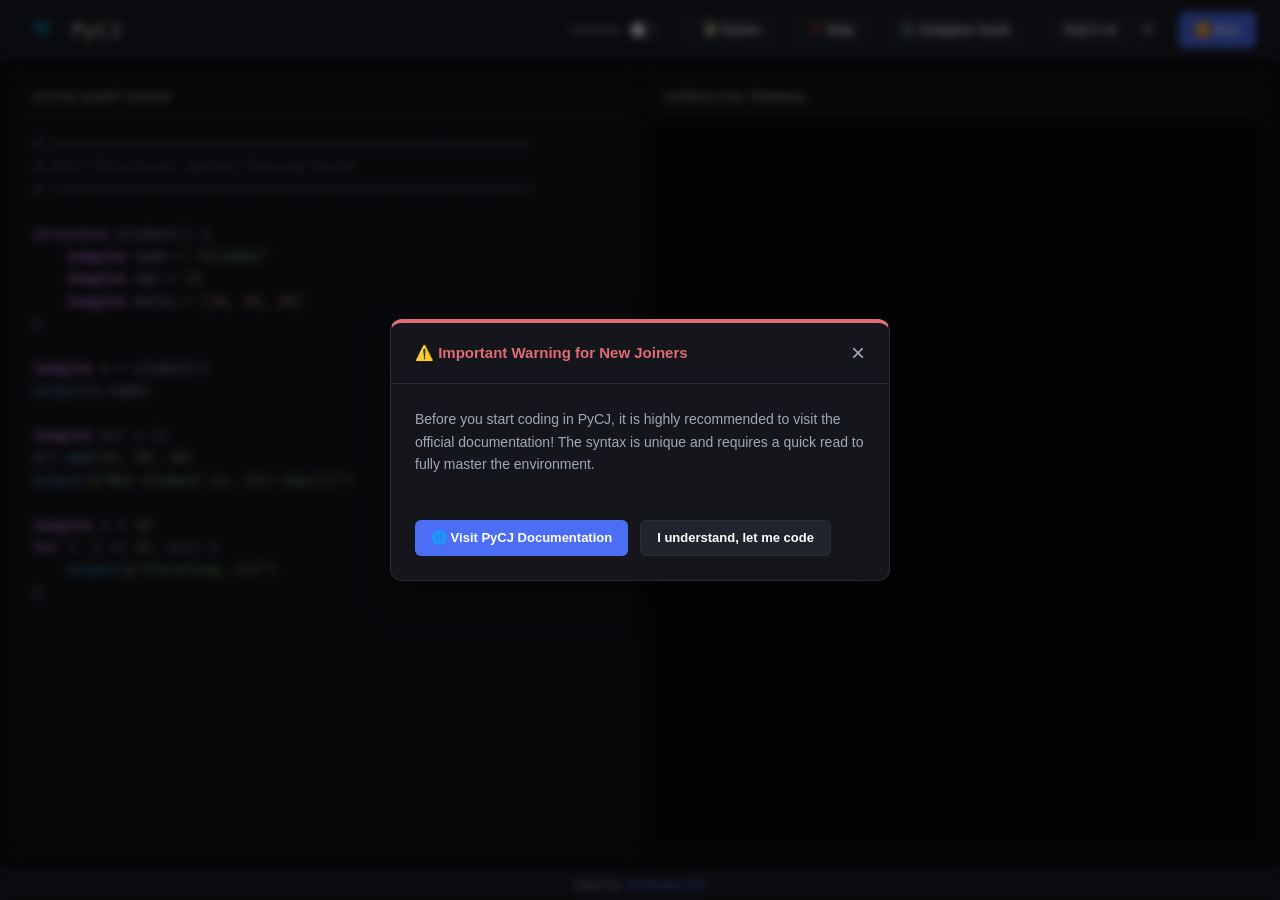
<file: index.html>
<!DOCTYPE html>
<html lang="en">
<head>
    <meta charset="UTF-8">
    <meta name="viewport" content="width=device-width, initial-scale=1.0">
    <meta name="author" content="Arshman Anil">
    <title>PyCJ - Professional IDE</title>
    <link rel="icon" type="image/png" href="logo.png">
    <link rel="stylesheet" href="style.css">
</head>
<body class="dark-theme">
    <div class="app-container">
        <header class="top-navbar">
            <div class="header-left">
                <div class="branding">
                    <img src="logo.png" alt="PyCJ Logo" class="brand-icon">
                    <h1>PyCJ</h1>
                </div>
            </div>
            
            <div class="header-center">
                <div class="responsive-tabs">
                    <button id="tab-code" class="tab-link active">
                        <span class="tab-icon">📝</span> Editor
                    </button>
                    <button id="tab-console" class="tab-link">
                        <span class="tab-icon">💻</span> Terminal
                    </button>
                </div>
            </div>
            
            <div class="header-right">
                <div class="control-cluster" id="control-cluster">
                    <div class="persistence-setting-group">
                        <span class="toggle-caption">Autosave</span>
                        <label class="switch-ui">
                            <input type="checkbox" id="persistence-toggle">
                            <span class="switch-slider"></span>
                        </label>
                    </div>
                    <button id="theme-toggle" class="btn btn-secondary">🌓 Theme</button>
                    <button id="help-btn" class="btn btn-secondary">❓ Help</button>
                    <button id="open-vault-btn" class="btn btn-secondary">🗄️ Snippets Vault</button>
                </div>
                
                <button id="run-btn" class="btn btn-primary">▶️ Run</button>
                
                <button id="menu-toggle" class="menu-hamburger">
                    <span></span>
                    <span></span>
                    <span></span>
                </button>
            </div>
        </header>

        <main class="workspace-viewport show-editor" id="workspace">
            <section class="panel editor-panel">
                <div class="panel-header">
                    <span class="panel-title">Active Script Editor</span>
                </div>
                <div class="editor-scroll-container">
                    <div class="editor-workarea">
                        <div id="highlight-layer" class="highlight-container">
                            <pre id="highlight-content"></pre>
                        </div>
                        <textarea id="editor" spellcheck="false" autocomplete="off"></textarea>
                    </div>
                </div>
            </section>

            <section class="panel console-panel">
                <div class="panel-header">
                    <span class="panel-title">Interactive Terminal</span>
                </div>
                <div id="console" class="console-body"></div>
            </section>
        </main>

        <footer class="app-footer">
            <p>Made By <a href="https://devbyarshman.netlify.app/" target="_blank" rel="noopener noreferrer">Arshman Anil</a></p>
        </footer>
    </div>

    <div id="upgrade-modal" class="vault-overlay">
        <div class="vault-window welcome-window">
            <div class="vault-header">
                <h3>⚠️ Upgrade Required</h3>
                <button id="close-upgrade-btn" class="vault-close">&times;</button>
            </div>
            <div class="vault-body">
                <p id="upgrade-message" style="font-size: 14px; line-height: 1.6; color: var(--text-color);">
                    Advanced features detected. Do you want to upgrade your workspace?
                </p>
                <div style="margin-top: 20px; display: flex; gap: 12px; flex-wrap: wrap;">
                    <button id="upgrade-confirm-btn" class="btn btn-primary">🚀 Upgrade to v1.1</button>
                    <button id="upgrade-cancel-btn" class="btn btn-secondary">Cancel</button>
                </div>
            </div>
        </div>
    </div>

    <div id="welcome-modal" class="vault-overlay">
        <div class="vault-window welcome-window" style="border-top: 4px solid var(--error-color);">
            <div class="vault-header">
                <h3 style="color: var(--error-color);">⚠️ Important Warning for New Joiners</h3>
                <button id="close-welcome-btn" class="vault-close">&times;</button>
            </div>
            <div class="vault-body">
                <p style="font-size: 14px; line-height: 1.6; color: var(--text-color);">
                    Before you start coding in PyCJ, it is highly recommended to visit the official documentation! The syntax is unique and requires a quick read to fully master the environment.
                </p>
                <div style="margin-top: 20px; display: flex; gap: 12px; flex-wrap: wrap;">
                    <button id="welcome-docs-btn" class="btn btn-primary">🌐 Visit PyCJ Documentation</button>
                    <button id="welcome-dismiss-btn" class="btn btn-secondary">I understand, let me code</button>
                </div>
            </div>
        </div>
    </div>

    <div id="vault-modal" class="vault-overlay">
        <div class="vault-window">
            <div class="vault-header">
                <h3>🗄️ Ultimate Code Snippets Vault</h3>
                <button id="close-vault-btn" class="vault-close">&times;</button>
            </div>
            <div class="vault-body">
                
                <div class="vault-category">
                    <h4>📦 Data Declarations & Variables</h4>
                    <div class="vault-card" data-snippet="imagine score = 100">
                        <code>imagine identifier = value</code>
                        <span class="vault-desc">Basic number assignment context.</span>
                    </div>
                    <div class="vault-card" data-snippet="imagine status = true">
                        <code>imagine status = true</code>
                        <span class="vault-desc">Boolean conditional state flag.</span>
                    </div>
                    <div class="vault-card" data-snippet="imagine prices = [10.5, 20.3, 99.9]">
                        <code>imagine list = [...]</code>
                        <span class="vault-desc">Array/List collection structure.</span>
                    </div>
                </div>

                <div class="vault-category">
                    <h4>📥 Stream Pipelines (I/O)</h4>
                    <div class="vault-card" data-snippet="output(&quot;System check complete.&quot;)">
                        <code>output(expression)</code>
                        <span class="vault-desc">Standard text stream print matrix.</span>
                    </div>
                    <div class="vault-card" data-snippet="output(p&quot;Live Evaluation Result: {score}&quot;)">
                        <code>output(p&quot;... {var}&quot;)</code>
                        <span class="vault-desc">String interpolation with dynamic template frames.</span>
                    </div>
                    <div class="vault-card" data-snippet="ask int userAge = &quot;Provide Current Age: &quot;">
                        <code>ask int identifier = &quot;Prompt&quot;</code>
                        <span class="vault-desc">Strict type reading context for integers.</span>
                    </div>
                    <div class="vault-card" data-snippet="ask str nickname = &quot;Choose Character Alias: &quot;">
                        <code>ask str identifier = &quot;Prompt&quot;</code>
                        <span class="vault-desc">Strict type reading context for strings.</span>
                    </div>
                    <div class="vault-card" data-snippet="ask bool confirm = &quot;Accept Terms (true/false)? &quot;">
                        <code>ask bool identifier = &quot;Prompt&quot;</code>
                        <span class="vault-desc">Strict type reading context for Booleans.</span>
                    </div>
                </div>

                <div class="vault-category">
                    <h4>🚦 Logic & Flow Controls</h4>
                    <div class="vault-card" data-snippet="if score &gt;= 90 {&#10;    output(&quot;Rank Achieved: Absolute S-Tier&quot;)&#10;} elif score &gt;= 50 {&#10;    output(&quot;Rank Achieved: Standard Pass&quot;)&#10;} else {&#10;    output(&quot;Rank Achieved: Trial Pending&quot;)&#10;}">
                        <code>if / elif / else Matrix</code>
                        <span class="vault-desc">Complete logical structure branching architecture.</span>
                    </div>
                    <div class="vault-card" data-snippet="if userAge &gt;= 18 and confirm == true {&#10;    output(&quot;Access granted.&quot;)&#10;}">
                        <code>Logical AND Operations</code>
                        <span class="vault-desc">Evaluates multiple target expressions simultaneously.</span>
                    </div>
                    <div class="vault-card" data-snippet="for (imagine i = 1 , i &lt;= 5 , i ++) {&#10;    output(p&quot;Current loop tracker index: {i}&quot;)&#10;}">
                        <code>for (initialization , condition , step)</code>
                        <span class="vault-desc">Bracket-safe loop splitting with iterative variables.</span>
                    </div>
                    <div class="vault-card" data-snippet="imagine counter = 10&#10;repeat counter &gt; 0 {&#10;    output(p&quot;Countdown active: {counter}&quot;)&#10;    counter = counter - 1&#10;}">
                        <code>repeat conditional { }</code>
                        <span class="vault-desc">Standard continuous loop sequence blocks.</span>
                    </div>
                </div>

                <div class="vault-category">
                    <h4>🧮 Math Calculations & Array Tracking</h4>
                    <div class="vault-card" data-snippet="imagine checkRemainder = 15 % 4">
                        <code>% Modulo Evaluation</code>
                        <span class="vault-desc">Determines division remainder configurations.</span>
                    </div>
                    <div class="vault-card" data-snippet="imagine collection = [10, 20, 30]&#10;imagine trackingLength = collection.length&#10;output(p&quot;Array sizing state: {trackingLength}&quot;)">
                        <code>.length Mapping</code>
                        <span class="vault-desc">Inquire size metadata fields of active list vectors.</span>
                    </div>
                </div>

            </div>
        </div>
    </div>

    <div id="toast-notification" class="toast-alert">Copied to Clipboard! 🚀</div>

    <script src="compiler.js"></script>
</body>
</html>
</file>
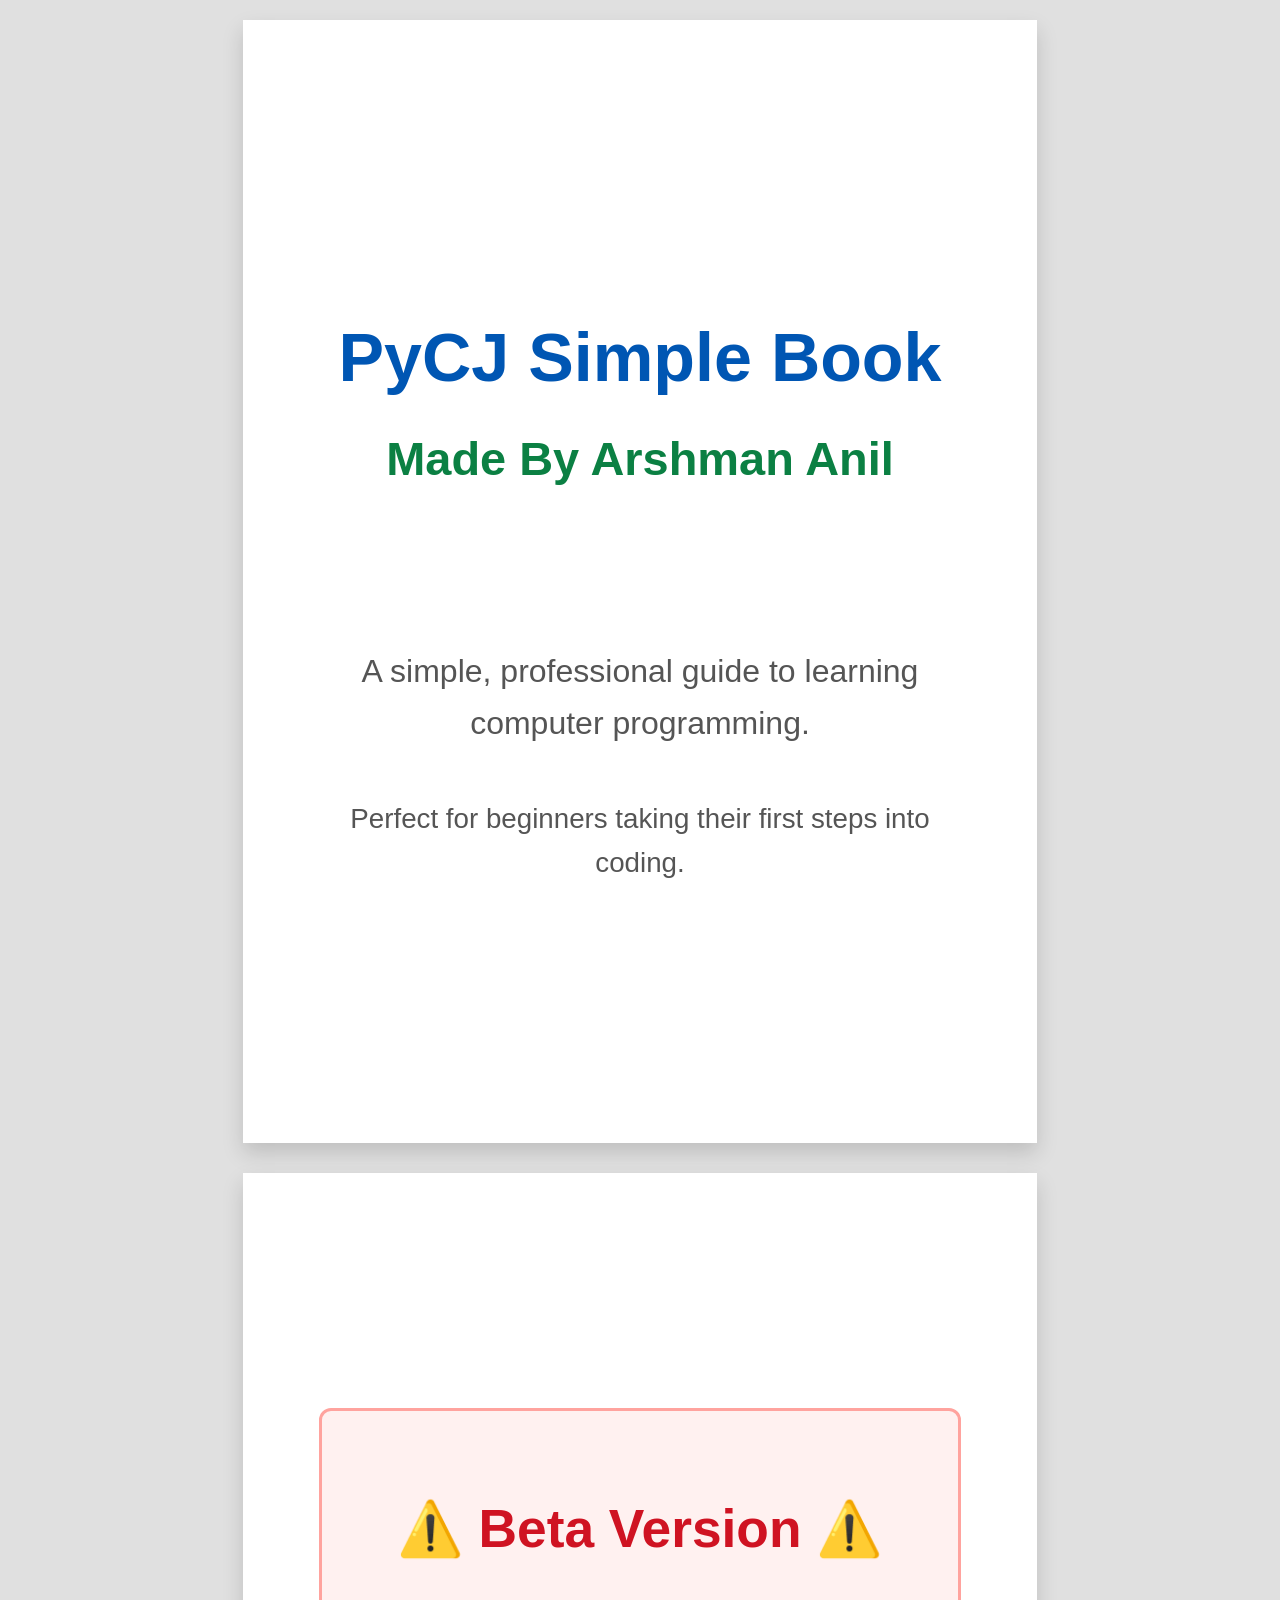
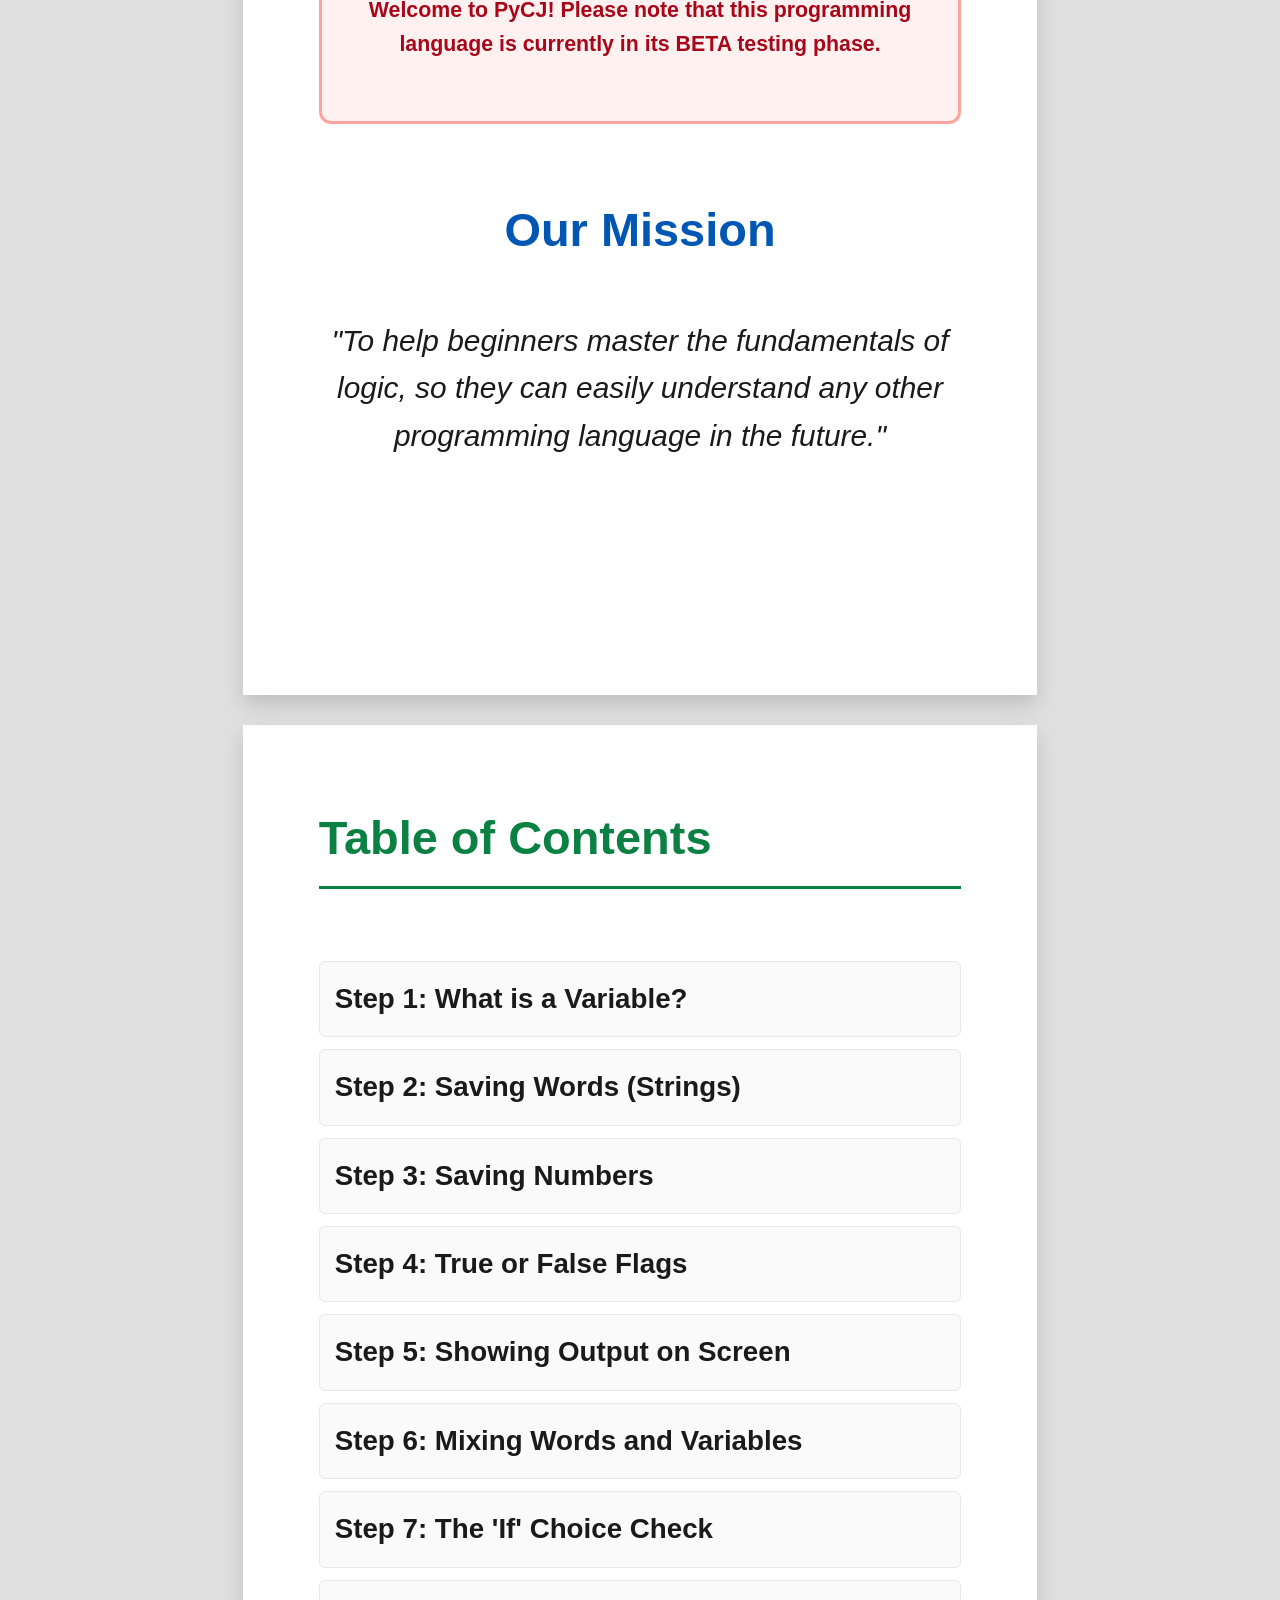
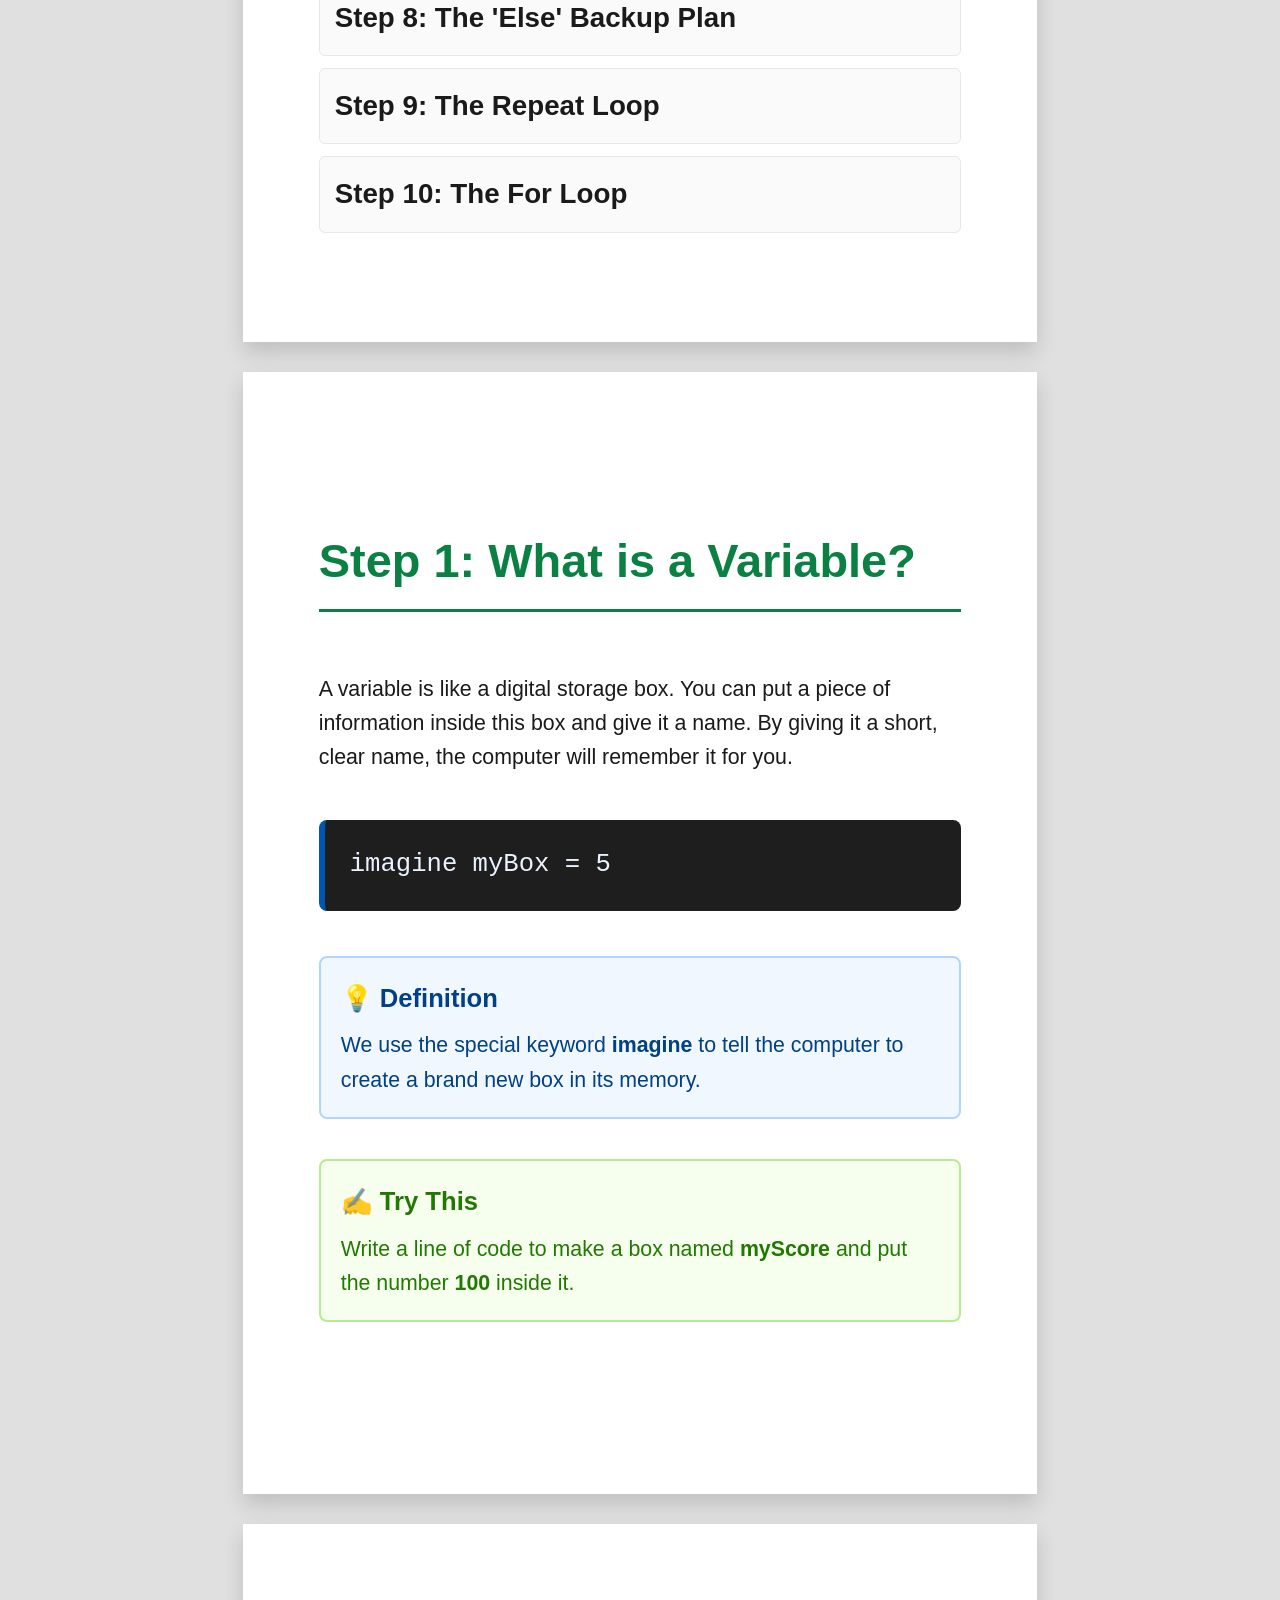
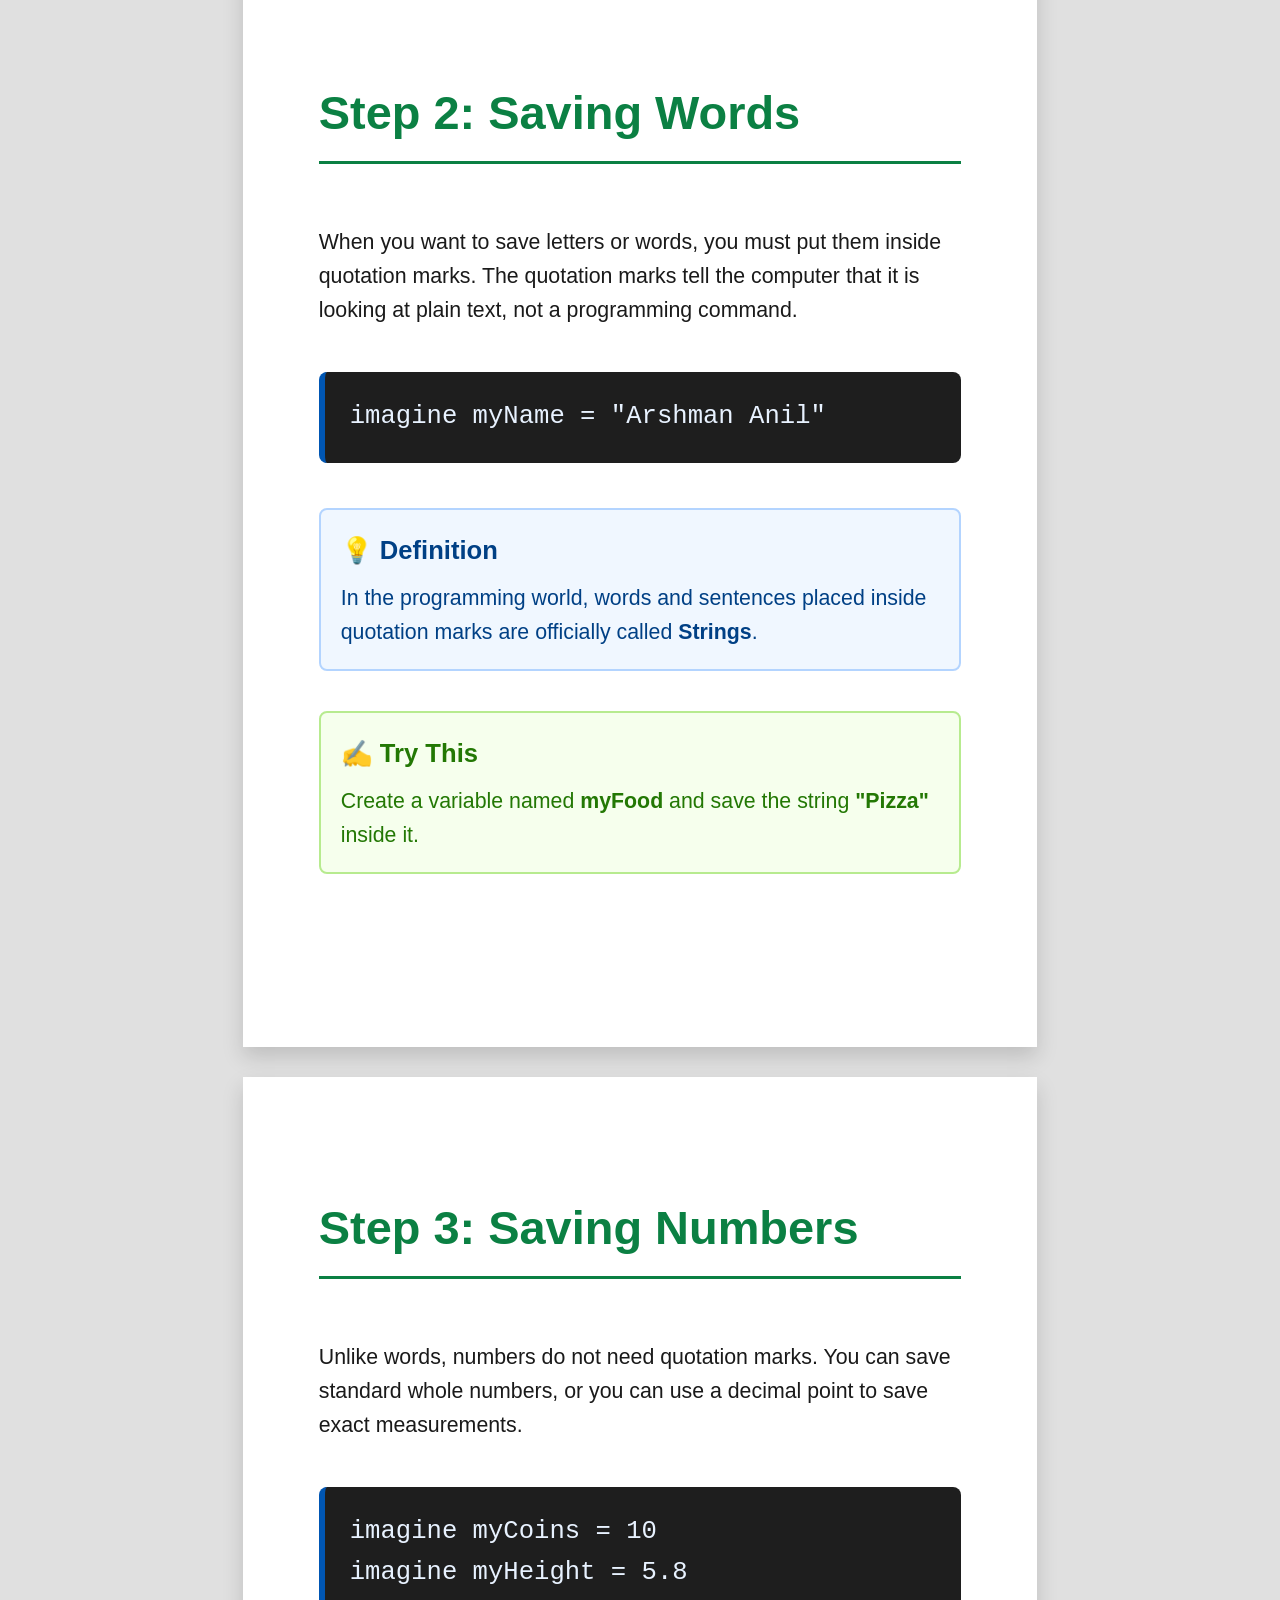
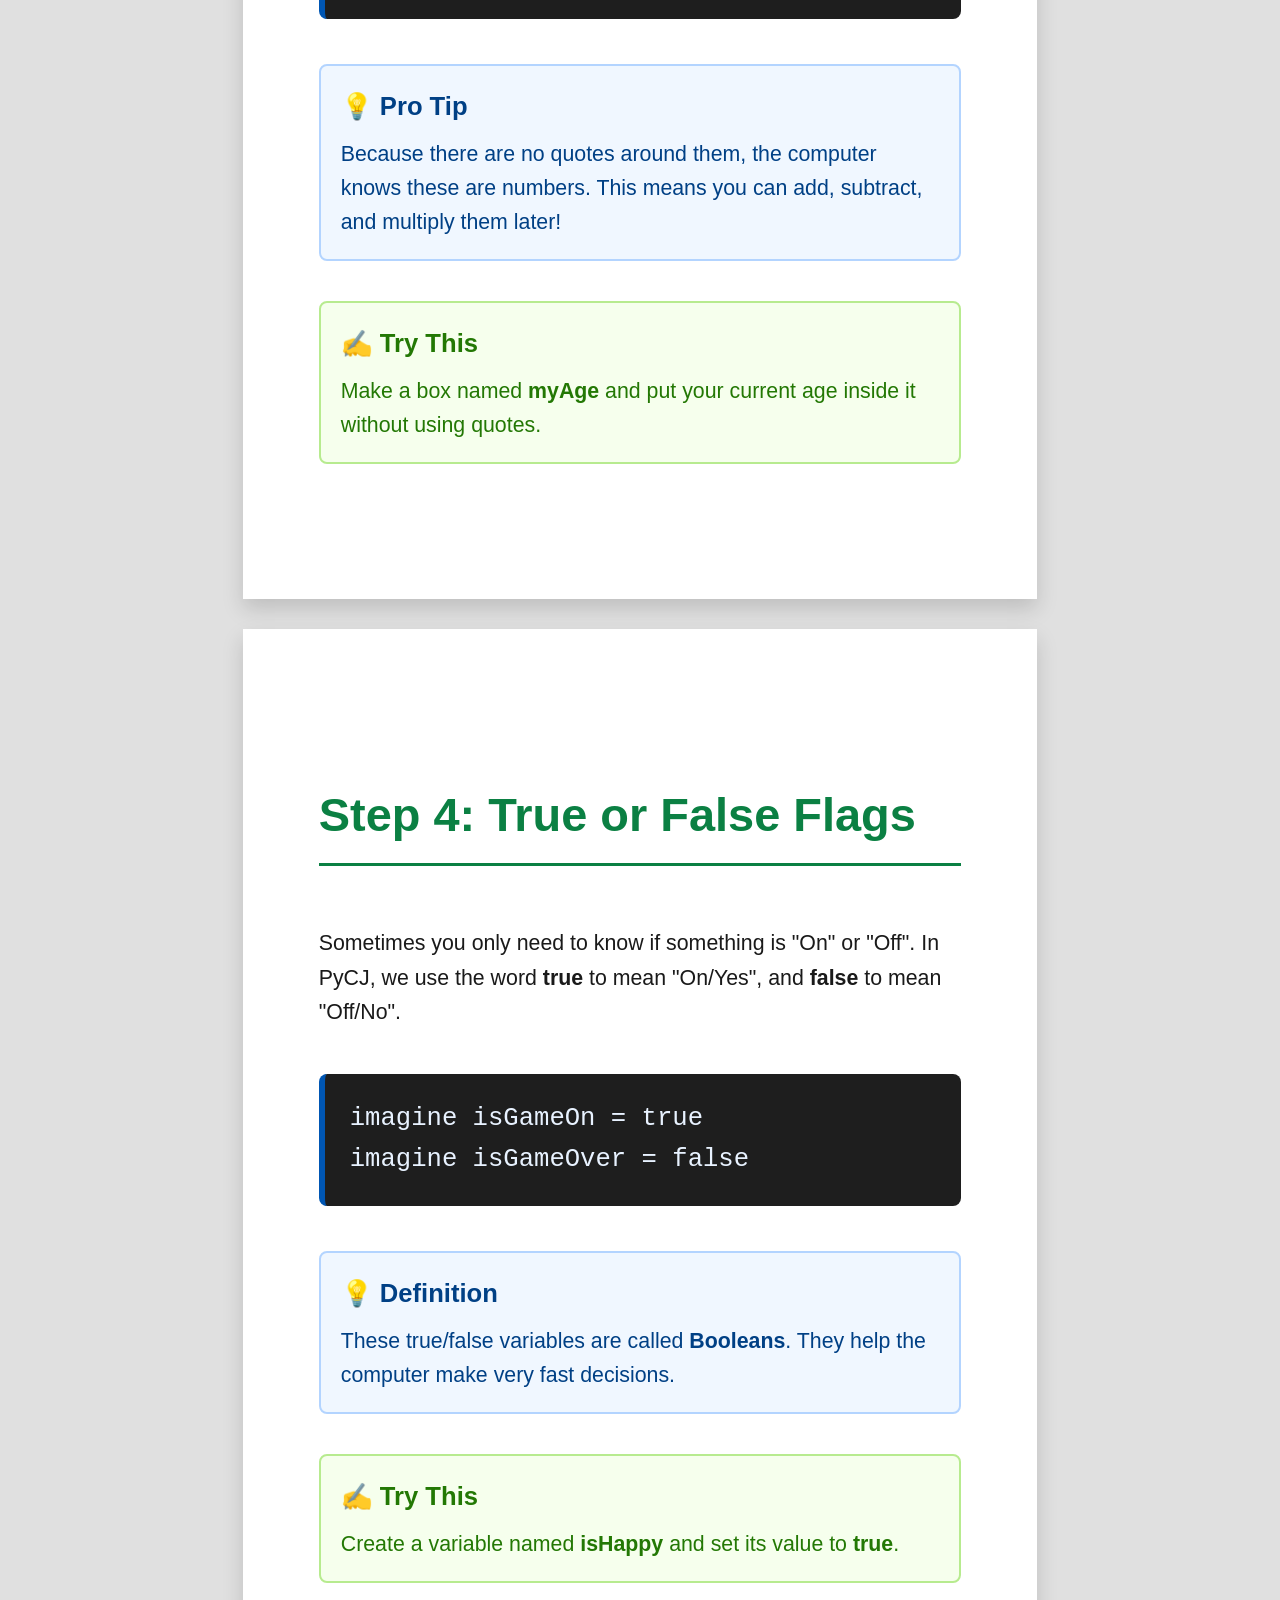
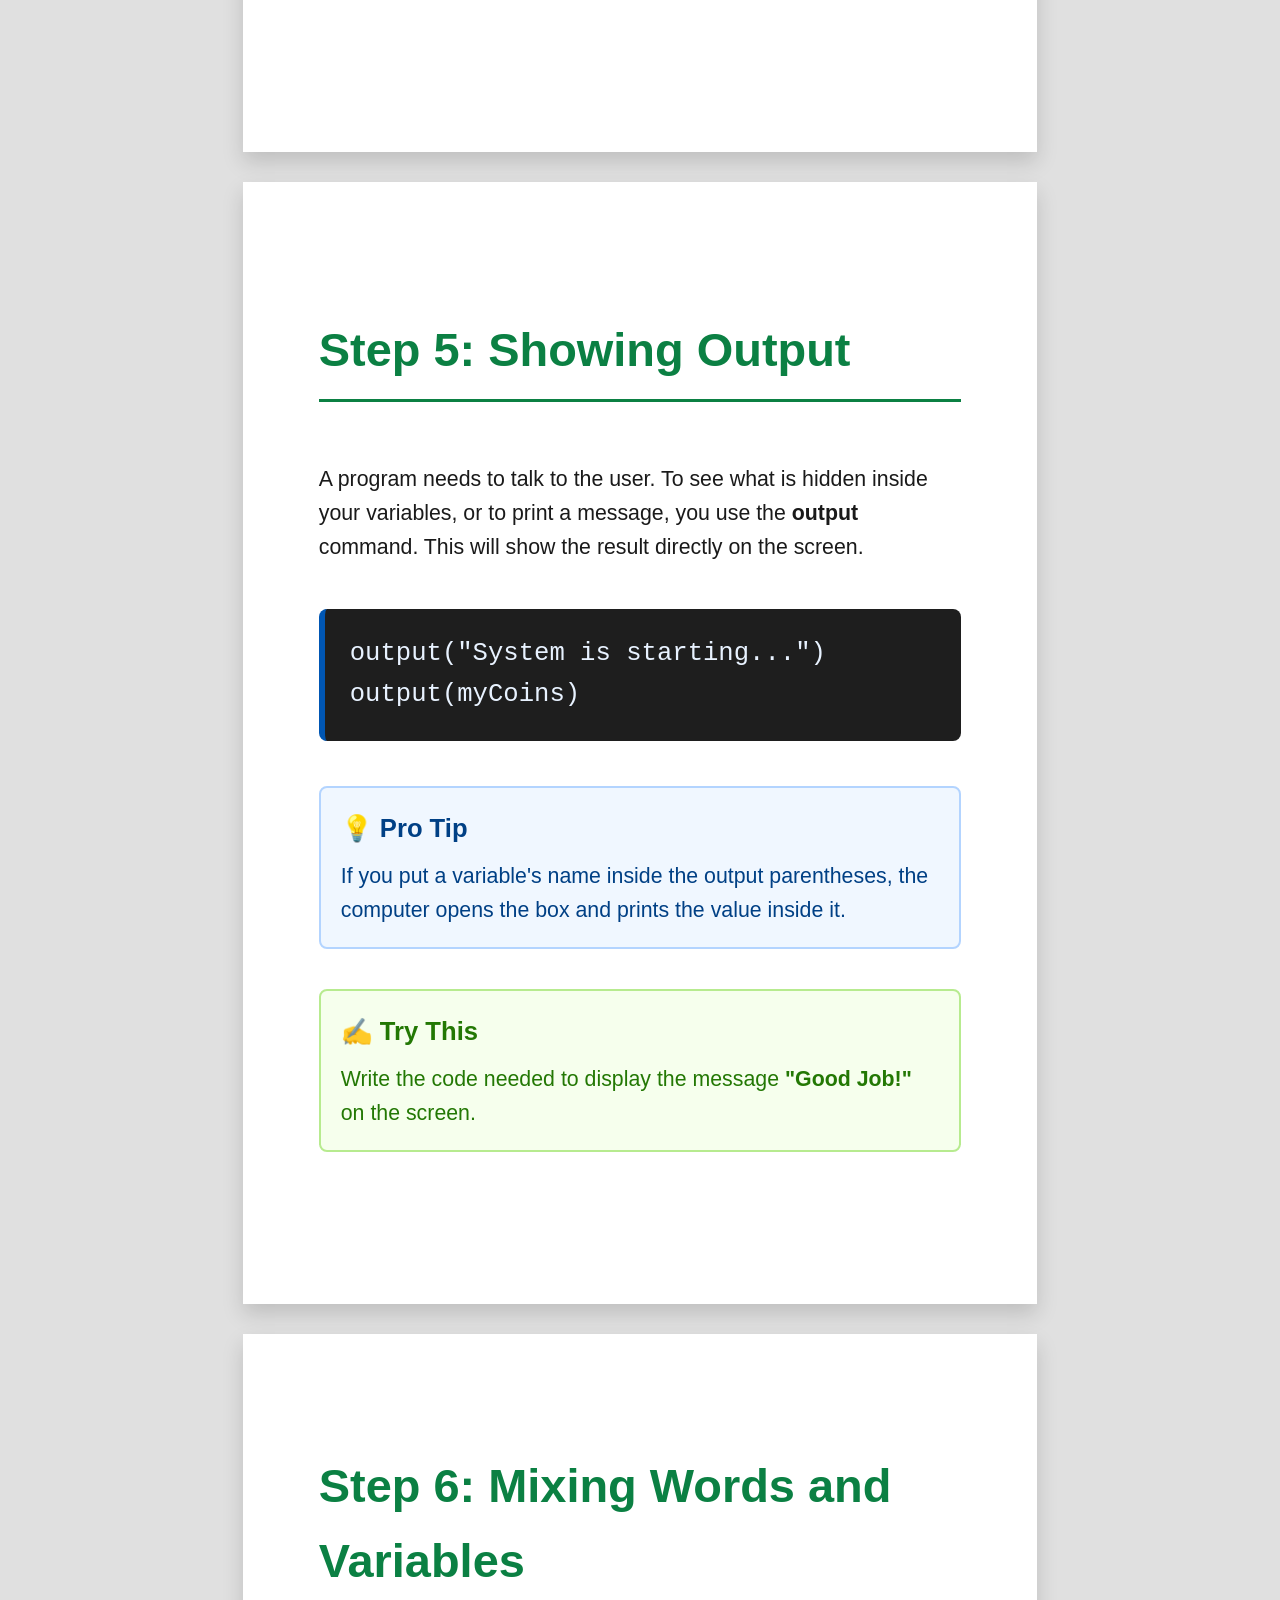
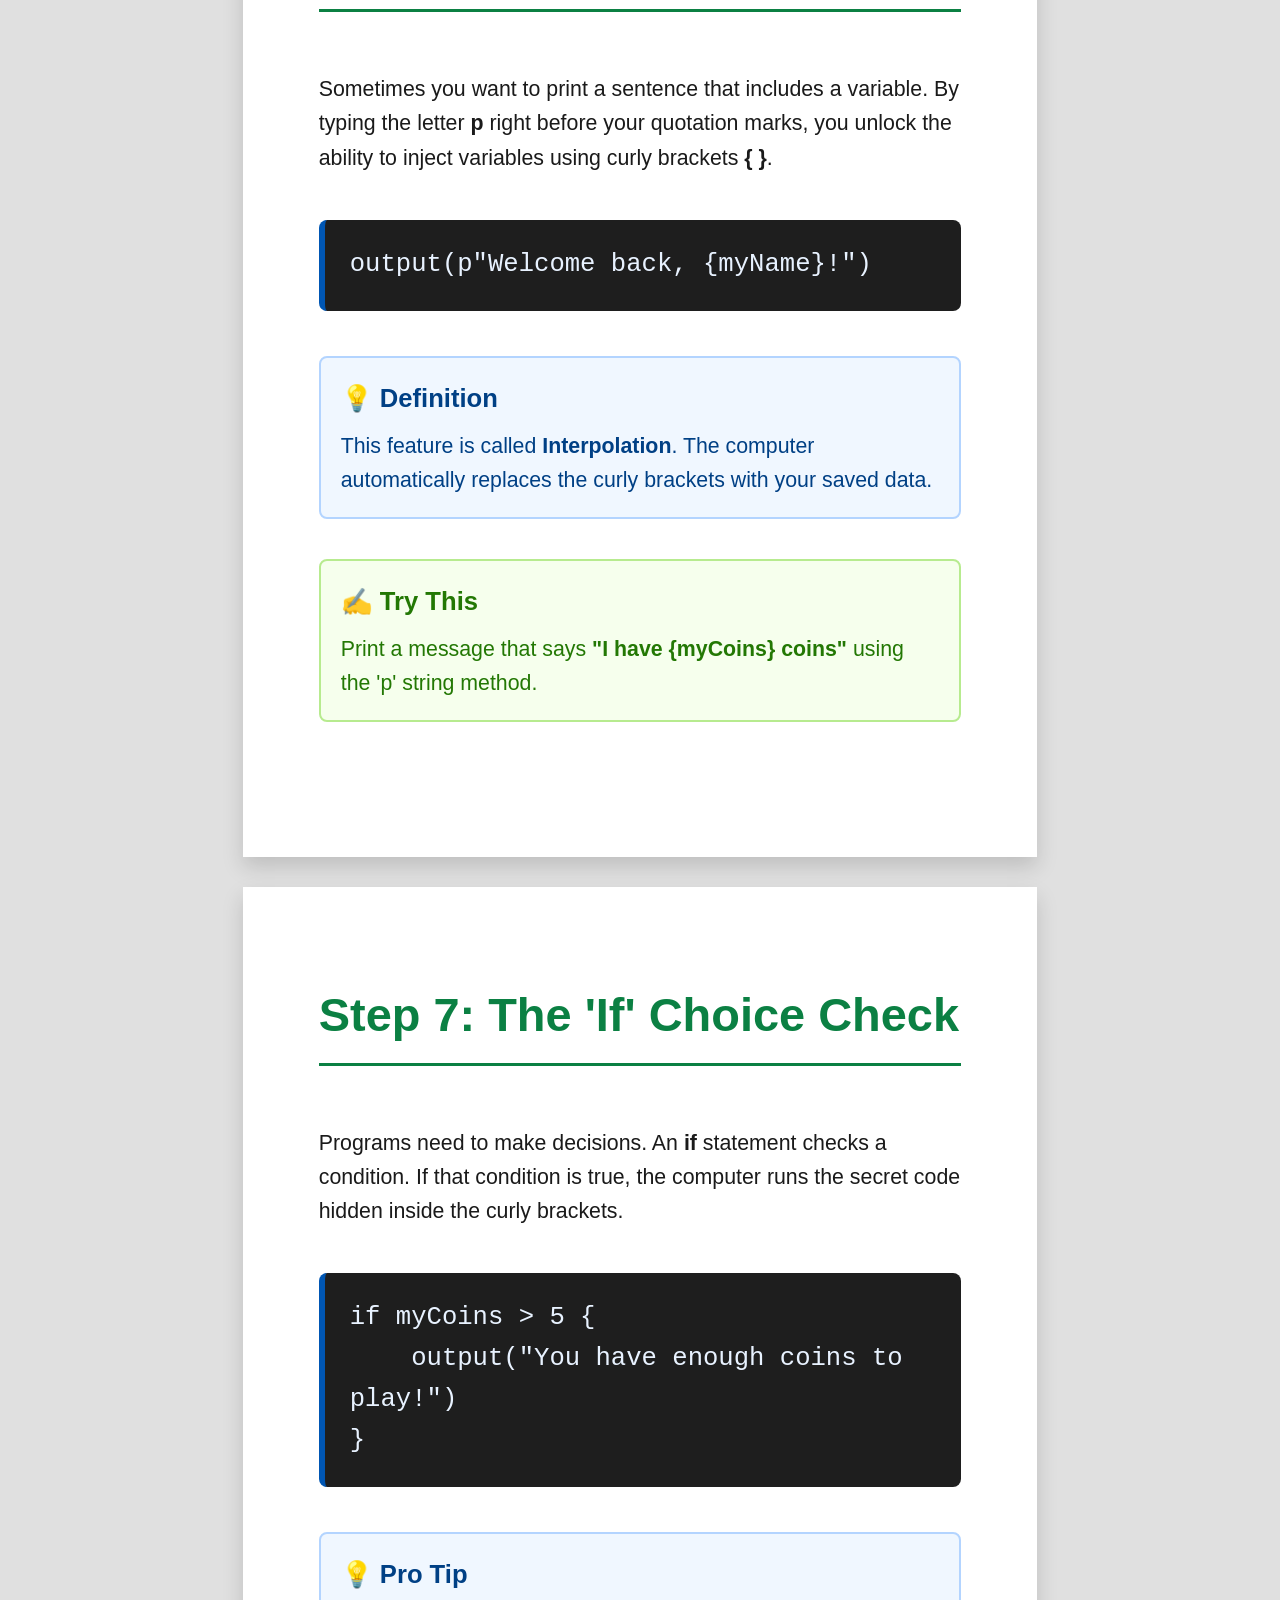
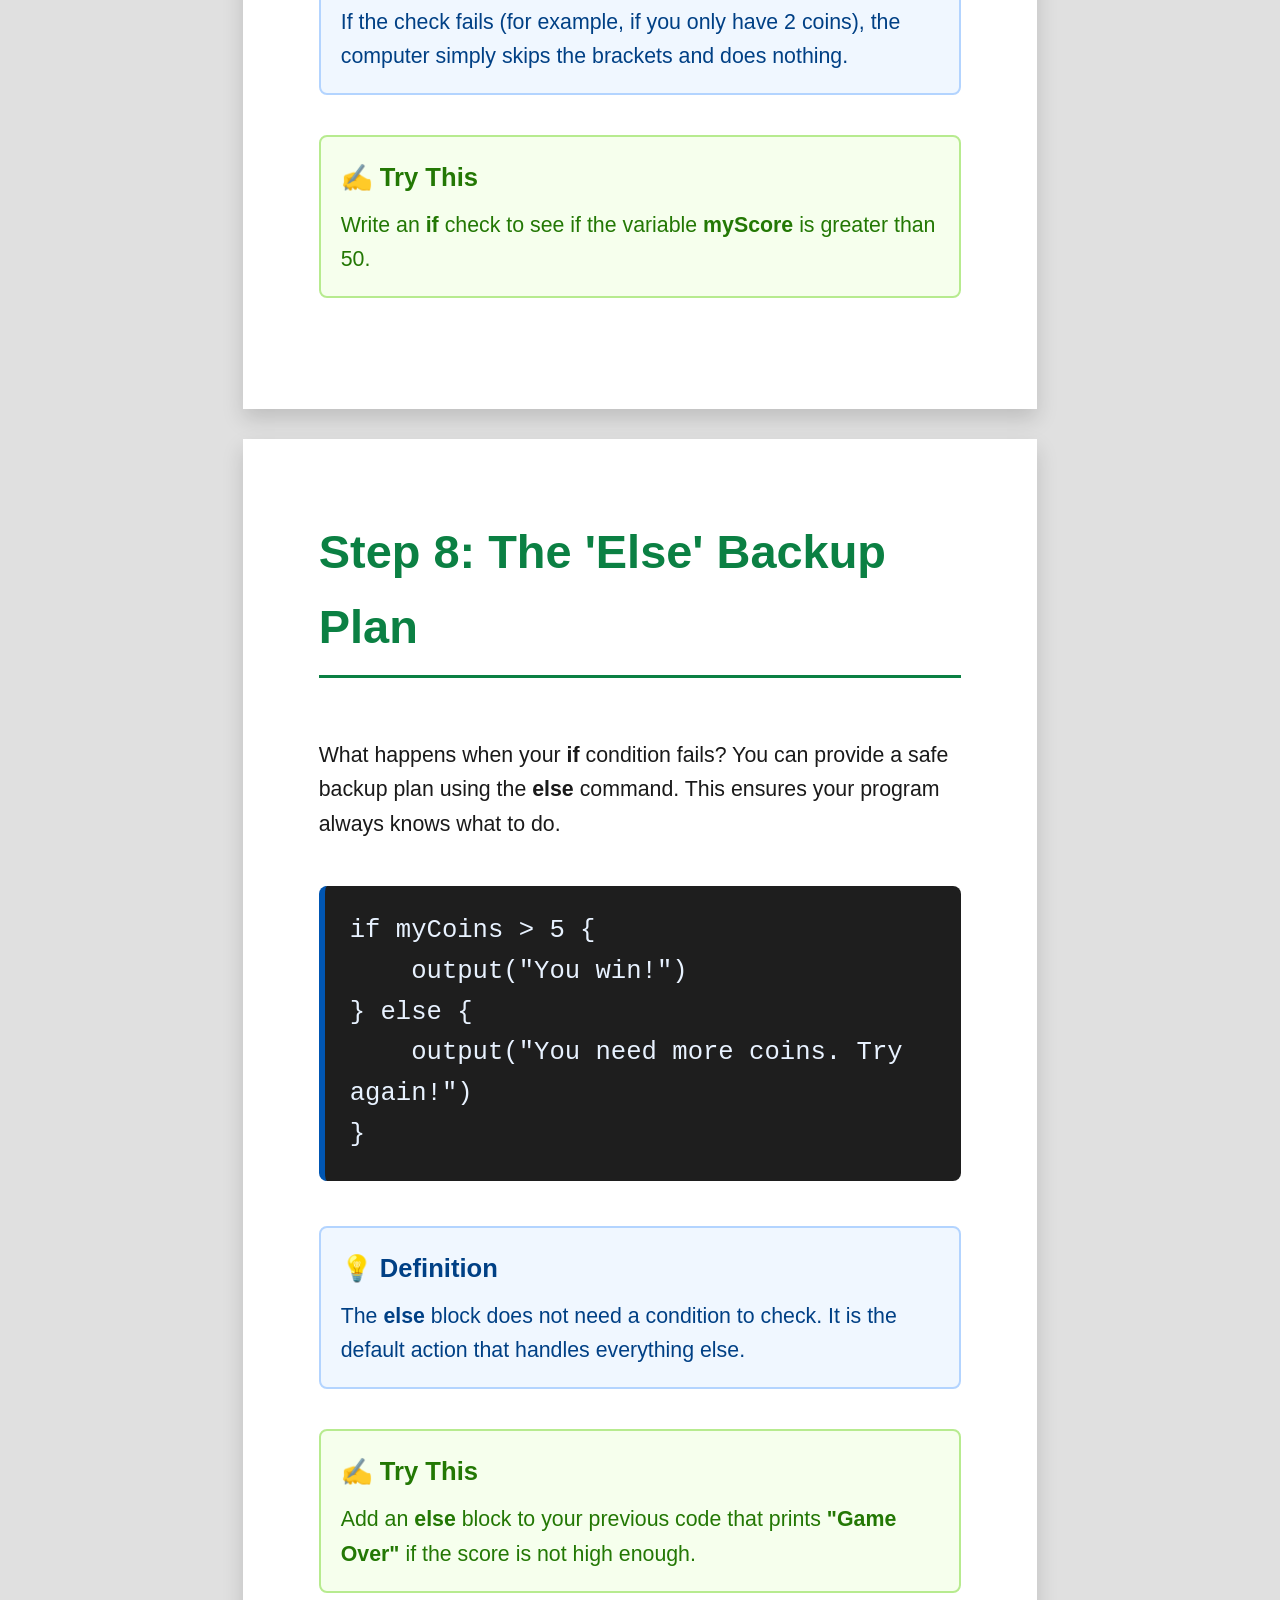
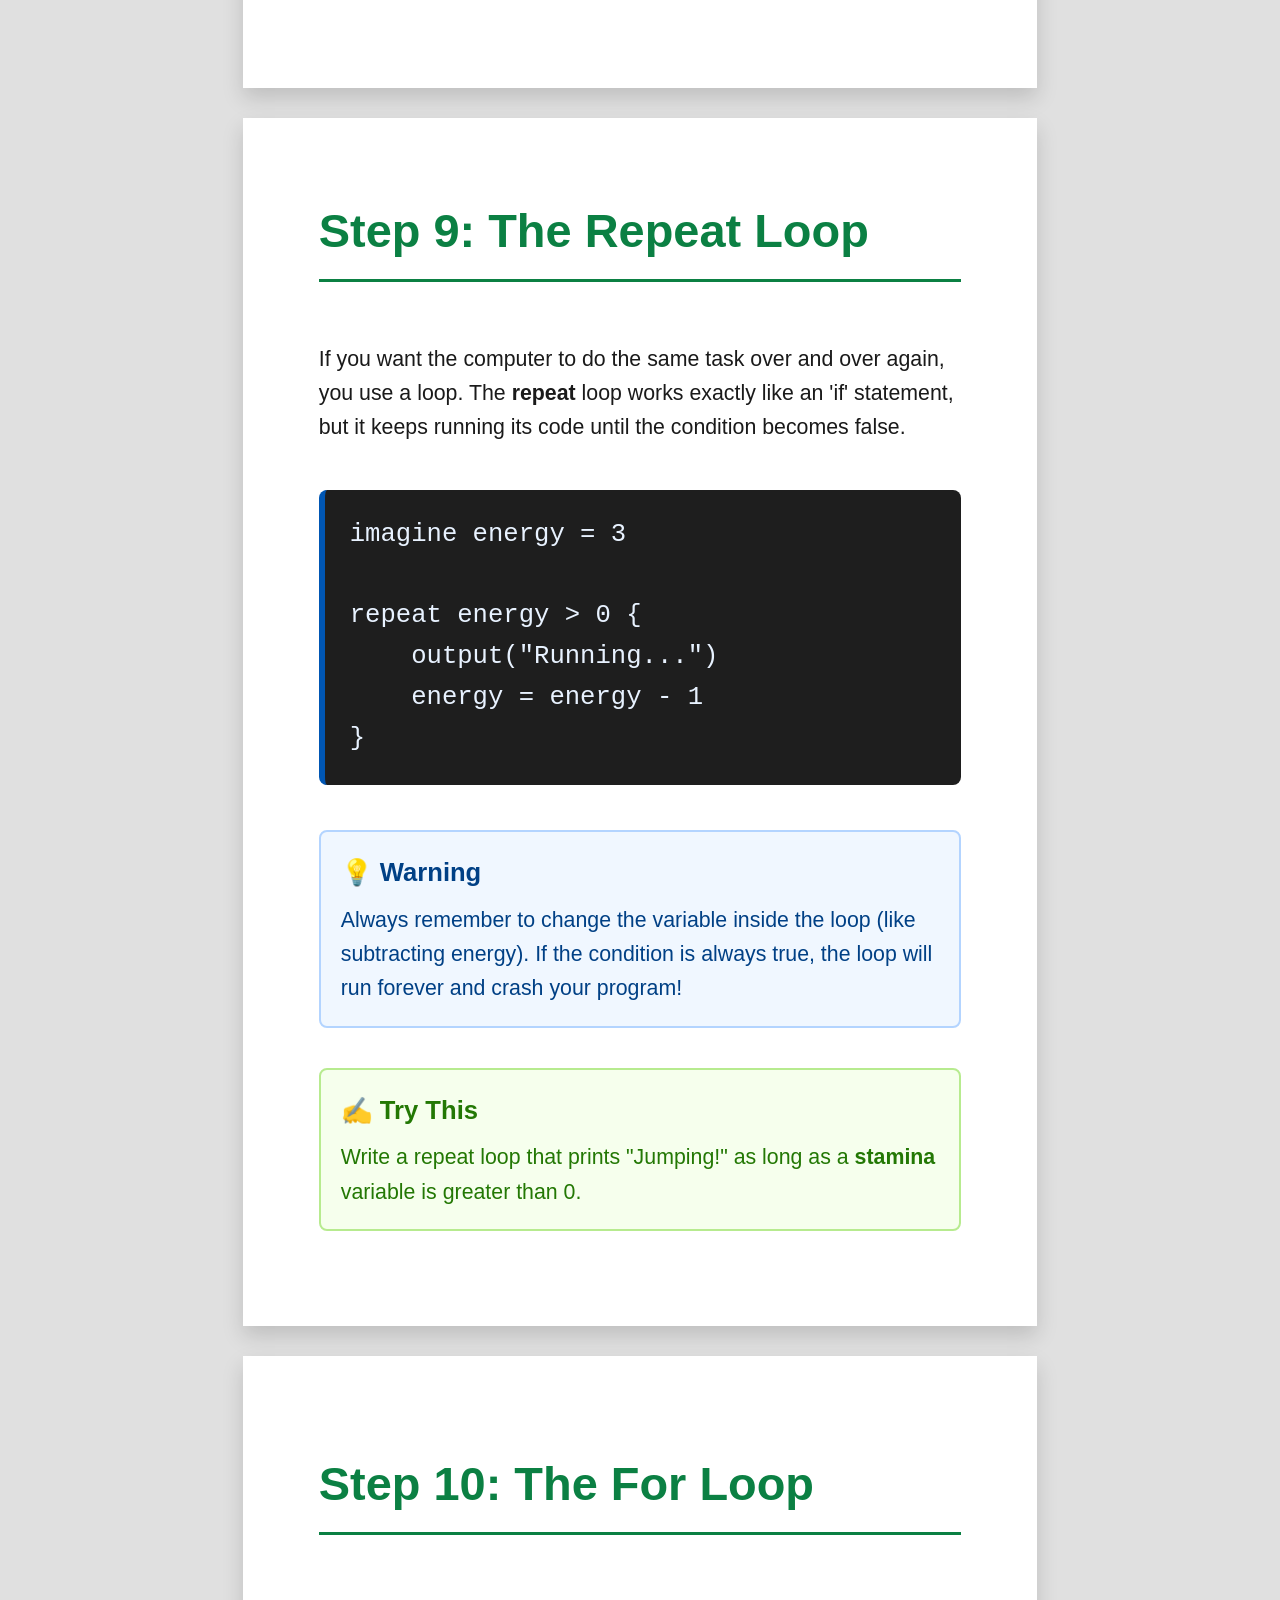
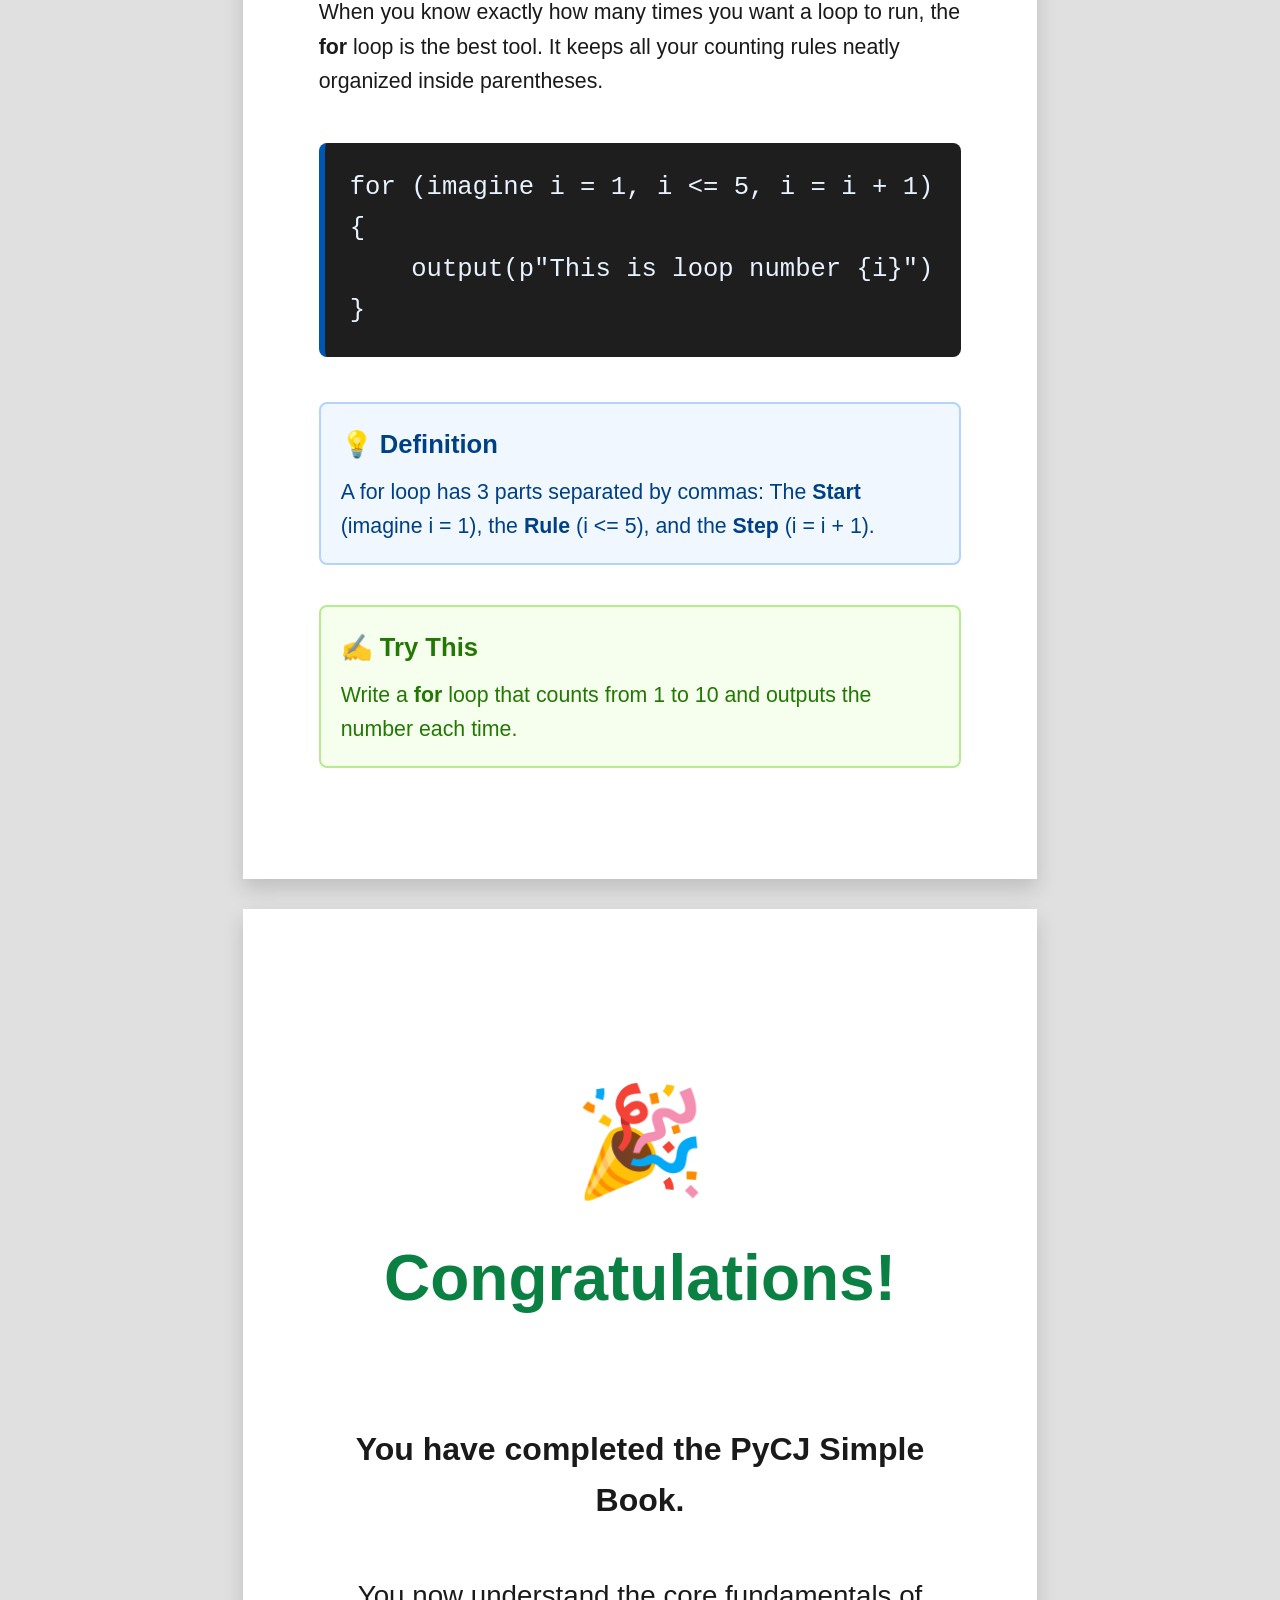
<file: tutorial.html>
<!DOCTYPE html>
<html lang="en">
<head>
    <meta charset="UTF-8">
    <meta name="viewport" content="width=device-width, initial-scale=1.0">
    <title>PyCJ Simple Book</title>
    <style>
        /* High Contrast & Professional Fonts */
        :root {
            --primary-blue: #0056b3;
            --accent-green: #0b8043;
            --text-dark: #1a1a1a;
            --page-bg: #ffffff;
            --screen-bg: #e0e0e0;
            --code-bg: #1e1e1e;
            --code-text: #e8f2ff;
        }

        body {
            font-family: 'Segoe UI', Tahoma, Geneva, Verdana, sans-serif;
            color: var(--text-dark);
            background-color: var(--screen-bg);
            margin: 0;
            padding: 20px;
            font-size: 16pt;
            line-height: 1.6;
            display: flex;
            flex-direction: column;
            align-items: center;
        }

        /* A4 Page Styling for Screen */
        .page {
            background-color: var(--page-bg);
            width: 210mm;
            min-height: 297mm;
            padding: 20mm;
            margin-bottom: 30px;
            box-shadow: 0 10px 20px rgba(0,0,0,0.15);
            box-sizing: border-box;
            display: flex;
            flex-direction: column;
            justify-content: center;
            position: relative;
        }

        h1 { font-size: 3.2em; color: var(--primary-blue); text-align: center; margin-bottom: 10px; }
        h2 { font-size: 2.2em; color: var(--accent-green); border-bottom: 3px solid var(--accent-green); padding-bottom: 10px; margin-top: 0;}
        h3 { font-size: 1.8em; color: var(--primary-blue); text-align: center; }
        
        p { margin-bottom: 20px; color: var(--text-dark); font-weight: 400; }

        /* High Contrast Code Boxes */
        .code-box {
            background-color: var(--code-bg);
            color: var(--code-text);
            font-family: 'Consolas', 'Courier New', monospace;
            padding: 25px;
            border-radius: 8px;
            font-size: 1.2em;
            text-align: left;
            margin: 25px 0;
            border-left: 6px solid var(--primary-blue);
        }

        /* Information Boxes */
        .fun-fact {
            background-color: #f0f7ff;
            border: 2px solid #b3d4ff;
            padding: 20px;
            border-radius: 8px;
            margin: 20px 0;
        }

        .fun-fact h4 { margin: 0 0 10px 0; color: #004085; font-size: 1.2em; }
        .fun-fact p { margin: 0; color: #004085; }

        .try-this {
            background-color: #f6ffed;
            border: 2px solid #b7eb8f;
            padding: 20px;
            border-radius: 8px;
            margin: 20px 0;
        }

        .try-this h4 { margin: 0 0 10px 0; color: #237804; font-size: 1.2em; }
        .try-this p { margin: 0; color: #237804; }

        .warning-box {
            background-color: #fff1f0;
            border: 3px solid #ffa39e;
            padding: 40px;
            border-radius: 12px;
            text-align: center;
            margin-top: 20px;
        }
        
        .warning-box h1 { color: #cf1322; font-size: 2.5em; }
        .warning-box p { color: #a8071a; font-weight: bold; }

        /* Index List */
        ul.index-list {
            list-style: none;
            padding: 0;
        }

        ul.index-list li {
            font-size: 1.3em;
            background: #fafafa;
            margin: 12px 0;
            padding: 15px;
            border-radius: 6px;
            border: 1px solid #e8e8e8;
            color: var(--text-dark);
            font-weight: bold;
        }

        .center-text { text-align: center; }

        /* Print Settings strictly for A4 */
        @page { size: A4; margin: 0; }
        @media print {
            body { 
                background-color: white; 
                margin: 0; 
                padding: 0; 
                display: block; 
            }
            .page { 
                width: 210mm; 
                height: 297mm; /* Exact A4 height */
                min-height: 297mm;
                margin: 0; 
                box-shadow: none; 
                page-break-after: always;
                border: none;
            }
            /* Prevent boxes from breaking across pages */
            .fun-fact, .try-this, .code-box, h2 { break-inside: avoid; }
        }
    </style>
</head>
<body>

    <!-- ================= PAGE 1: TITLE PAGE ================= -->
    <div class="page center-text">
        <h1>PyCJ Simple Book</h1>
        <h2 style="border: none;">Made By Arshman Anil</h2>
        <br><br>
        <p style="font-size: 1.5em; color: #555;">A simple, professional guide to learning computer programming.</p>
        <p style="font-size: 1.3em; color: #555;">Perfect for beginners taking their first steps into coding.</p>
    </div>

    <!-- ================= PAGE 2: WARNING & MOTTO ================= -->
    <div class="page">
        <div class="warning-box">
            <h1>⚠️ Beta Version ⚠️</h1>
            <p>Welcome to PyCJ! Please note that this programming language is currently in its BETA testing phase.</p>
        </div>
        <br><br>
        <div class="center-text">
            <h2 style="border: none; color: var(--primary-blue);">Our Mission</h2>
            <p style="font-size: 1.4em; font-style: italic;">"To help beginners master the fundamentals of logic, so they can easily understand any other programming language in the future."</p>
        </div>
    </div>

    <!-- ================= PAGE 3: INDEX ================= -->
    <div class="page">
        <h2>Table of Contents</h2>
        <ul class="index-list">
            <li>Step 1: What is a Variable?</li>
            <li>Step 2: Saving Words (Strings)</li>
            <li>Step 3: Saving Numbers</li>
            <li>Step 4: True or False Flags</li>
            <li>Step 5: Showing Output on Screen</li>
            <li>Step 6: Mixing Words and Variables</li>
            <li>Step 7: The 'If' Choice Check</li>
            <li>Step 8: The 'Else' Backup Plan</li>
            <li>Step 9: The Repeat Loop</li>
            <li>Step 10: The For Loop</li>
        </ul>
    </div>

    <!-- ================= LESSON 1 ================= -->
    <div class="page">
        <h2>Step 1: What is a Variable?</h2>
        <p>A variable is like a digital storage box. You can put a piece of information inside this box and give it a name. By giving it a short, clear name, the computer will remember it for you.</p>
        
        <div class="code-box">
            imagine myBox = 5
        </div>

        <div class="fun-fact">
            <h4>💡 Definition</h4>
            <p>We use the special keyword <b>imagine</b> to tell the computer to create a brand new box in its memory.</p>
        </div>

        <div class="try-this">
            <h4>✍️ Try This</h4>
            <p>Write a line of code to make a box named <b>myScore</b> and put the number <b>100</b> inside it.</p>
        </div>
    </div>

    <!-- ================= LESSON 2 ================= -->
    <div class="page">
        <h2>Step 2: Saving Words</h2>
        <p>When you want to save letters or words, you must put them inside quotation marks. The quotation marks tell the computer that it is looking at plain text, not a programming command.</p>
        
        <div class="code-box">
            imagine myName = "Arshman Anil"
        </div>

        <div class="fun-fact">
            <h4>💡 Definition</h4>
            <p>In the programming world, words and sentences placed inside quotation marks are officially called <b>Strings</b>.</p>
        </div>

        <div class="try-this">
            <h4>✍️ Try This</h4>
            <p>Create a variable named <b>myFood</b> and save the string <b>"Pizza"</b> inside it.</p>
        </div>
    </div>

    <!-- ================= LESSON 3 ================= -->
    <div class="page">
        <h2>Step 3: Saving Numbers</h2>
        <p>Unlike words, numbers do not need quotation marks. You can save standard whole numbers, or you can use a decimal point to save exact measurements.</p>
        
        <div class="code-box">
            imagine myCoins = 10<br>
            imagine myHeight = 5.8
        </div>

        <div class="fun-fact">
            <h4>💡 Pro Tip</h4>
            <p>Because there are no quotes around them, the computer knows these are numbers. This means you can add, subtract, and multiply them later!</p>
        </div>

        <div class="try-this">
            <h4>✍️ Try This</h4>
            <p>Make a box named <b>myAge</b> and put your current age inside it without using quotes.</p>
        </div>
    </div>

    <!-- ================= LESSON 4 ================= -->
    <div class="page">
        <h2>Step 4: True or False Flags</h2>
        <p>Sometimes you only need to know if something is "On" or "Off". In PyCJ, we use the word <b>true</b> to mean "On/Yes", and <b>false</b> to mean "Off/No".</p>
        
        <div class="code-box">
            imagine isGameOn = true<br>
            imagine isGameOver = false
        </div>

        <div class="fun-fact">
            <h4>💡 Definition</h4>
            <p>These true/false variables are called <b>Booleans</b>. They help the computer make very fast decisions.</p>
        </div>

        <div class="try-this">
            <h4>✍️ Try This</h4>
            <p>Create a variable named <b>isHappy</b> and set its value to <b>true</b>.</p>
        </div>
    </div>

    <!-- ================= LESSON 5 ================= -->
    <div class="page">
        <h2>Step 5: Showing Output</h2>
        <p>A program needs to talk to the user. To see what is hidden inside your variables, or to print a message, you use the <b>output</b> command. This will show the result directly on the screen.</p>
        
        <div class="code-box">
            output("System is starting...")<br>
            output(myCoins)
        </div>

        <div class="fun-fact">
            <h4>💡 Pro Tip</h4>
            <p>If you put a variable's name inside the output parentheses, the computer opens the box and prints the value inside it.</p>
        </div>

        <div class="try-this">
            <h4>✍️ Try This</h4>
            <p>Write the code needed to display the message <b>"Good Job!"</b> on the screen.</p>
        </div>
    </div>

    <!-- ================= LESSON 6 ================= -->
    <div class="page">
        <h2>Step 6: Mixing Words and Variables</h2>
        <p>Sometimes you want to print a sentence that includes a variable. By typing the letter <b>p</b> right before your quotation marks, you unlock the ability to inject variables using curly brackets <b>{ }</b>.</p>
        
        <div class="code-box">
            output(p"Welcome back, {myName}!")
        </div>

        <div class="fun-fact">
            <h4>💡 Definition</h4>
            <p>This feature is called <b>Interpolation</b>. The computer automatically replaces the curly brackets with your saved data.</p>
        </div>

        <div class="try-this">
            <h4>✍️ Try This</h4>
            <p>Print a message that says <b>"I have {myCoins} coins"</b> using the 'p' string method.</p>
        </div>
    </div>

    <!-- ================= LESSON 7 ================= -->
    <div class="page">
        <h2>Step 7: The 'If' Choice Check</h2>
        <p>Programs need to make decisions. An <b>if</b> statement checks a condition. If that condition is true, the computer runs the secret code hidden inside the curly brackets.</p>
        
        <div class="code-box">
            if myCoins > 5 {<br>
            &nbsp;&nbsp;&nbsp;&nbsp;output("You have enough coins to play!")<br>
            }
        </div>

        <div class="fun-fact">
            <h4>💡 Pro Tip</h4>
            <p>If the check fails (for example, if you only have 2 coins), the computer simply skips the brackets and does nothing.</p>
        </div>

        <div class="try-this">
            <h4>✍️ Try This</h4>
            <p>Write an <b>if</b> check to see if the variable <b>myScore</b> is greater than 50.</p>
        </div>
    </div>

    <!-- ================= LESSON 8 ================= -->
    <div class="page">
        <h2>Step 8: The 'Else' Backup Plan</h2>
        <p>What happens when your <b>if</b> condition fails? You can provide a safe backup plan using the <b>else</b> command. This ensures your program always knows what to do.</p>
        
        <div class="code-box">
            if myCoins > 5 {<br>
            &nbsp;&nbsp;&nbsp;&nbsp;output("You win!")<br>
            } else {<br>
            &nbsp;&nbsp;&nbsp;&nbsp;output("You need more coins. Try again!")<br>
            }
        </div>

        <div class="fun-fact">
            <h4>💡 Definition</h4>
            <p>The <b>else</b> block does not need a condition to check. It is the default action that handles everything else.</p>
        </div>

        <div class="try-this">
            <h4>✍️ Try This</h4>
            <p>Add an <b>else</b> block to your previous code that prints <b>"Game Over"</b> if the score is not high enough.</p>
        </div>
    </div>

    <!-- ================= LESSON 9 ================= -->
    <div class="page">
        <h2>Step 9: The Repeat Loop</h2>
        <p>If you want the computer to do the same task over and over again, you use a loop. The <b>repeat</b> loop works exactly like an 'if' statement, but it keeps running its code until the condition becomes false.</p>
        
        <div class="code-box">
            imagine energy = 3<br><br>
            repeat energy > 0 {<br>
            &nbsp;&nbsp;&nbsp;&nbsp;output("Running...")<br>
            &nbsp;&nbsp;&nbsp;&nbsp;energy = energy - 1<br>
            }
        </div>

        <div class="fun-fact">
            <h4>💡 Warning</h4>
            <p>Always remember to change the variable inside the loop (like subtracting energy). If the condition is always true, the loop will run forever and crash your program!</p>
        </div>

        <div class="try-this">
            <h4>✍️ Try This</h4>
            <p>Write a repeat loop that prints "Jumping!" as long as a <b>stamina</b> variable is greater than 0.</p>
        </div>
    </div>

    <!-- ================= LESSON 10 ================= -->
    <div class="page">
        <h2>Step 10: The For Loop</h2>
        <p>When you know exactly how many times you want a loop to run, the <b>for</b> loop is the best tool. It keeps all your counting rules neatly organized inside parentheses.</p>
        
        <div class="code-box">
            for (imagine i = 1, i <= 5, i = i + 1) {<br>
            &nbsp;&nbsp;&nbsp;&nbsp;output(p"This is loop number {i}")<br>
            }
        </div>

        <div class="fun-fact">
            <h4>💡 Definition</h4>
            <p>A for loop has 3 parts separated by commas: The <b>Start</b> (imagine i = 1), the <b>Rule</b> (i <= 5), and the <b>Step</b> (i = i + 1).</p>
        </div>

        <div class="try-this">
            <h4>✍️ Try This</h4>
            <p>Write a <b>for</b> loop that counts from 1 to 10 and outputs the number each time.</p>
        </div>
    </div>

    <!-- ================= CONCLUSION PAGE ================= -->
    <div class="page center-text">
        <h1 style="font-size: 5em; margin-bottom: 0;">🎉</h1>
        <h2 style="border: none; font-size: 3em;">Congratulations!</h2>
        <p style="font-size: 1.5em; font-weight: bold;">You have completed the PyCJ Simple Book.</p>
        <p style="font-size: 1.3em;">You now understand the core fundamentals of programming. You know how to store data, make decisions, and repeat actions.</p>
        <p style="font-size: 1.3em;">Keep practicing, keep experimenting, and keep writing amazing code!</p>
        <br><br><br>
        <h3 style="color: #888;">PyCJ - Created By Arshman Anil</h3>
    </div>

</body>
</html>
</file>
<file: style.css>
/* --- CSS Custom Properties --- */
:root {
    --bg-main: #0b0d11;
    --bg-panel: #14161c;
    --bg-header: #1a1c23;
    --border-color: #2a2d36;
    --text-color: #a1a8b5;
    --text-heading: #ffffff;
    --accent-color: #4b6ef5;
    --accent-hover: #3b5cd4;
    --btn-secondary: #21242d;
    --btn-secondary-hover: #2c303b;
    
    --bg-console: #07080b;
    --text-console: #e2e8f0;
    --text-console-prompt: #9ca3af;
    --console-code-bg: rgba(255, 255, 255, 0.08);
    
    --token-comment: #5c6370;
    --token-string: #98c379;
    --token-keyword: #c678dd;
    --token-structure: #e5c07b;
    --token-datatype: #56b6c2;
    --token-builtin: #61afef;
    --token-number: #d19a66;
    --error-color: #e06c75;
}

body.light-theme {
    --bg-main: #f3f4f6;
    --bg-panel: #ffffff;
    --bg-header: #f9fafb;
    --border-color: #e5e7eb;
    --text-color: #4b5563;
    --text-heading: #1f2937;
    --accent-color: #2563eb;
    --accent-hover: #1d4ed8;
    --btn-secondary: #e5e7eb;
    --btn-secondary-hover: #d1d5db;
    
    --bg-console: #ffffff;
    --text-console: #1f2937;
    --text-console-prompt: #6b7280;
}

* { box-sizing: border-box; margin: 0; padding: 0; }
body, html { height: 100%; font-family: -apple-system, BlinkMacSystemFont, "Segoe UI", Roboto, Helvetica, Arial, sans-serif; background: var(--bg-main); color: var(--text-color); overflow: hidden; transition: background-color 0.15s ease; }

/* --- CUSTOM THEMED SCROLLBAR --- */
::-webkit-scrollbar {
    width: 14px;
    height: 14px;
}
::-webkit-scrollbar-track {
    background: var(--bg-panel);
    border-left: 1px solid var(--border-color);
}
::-webkit-scrollbar-thumb {
    background-color: var(--token-keyword); /* Matches the purple PyCJ syntax */
    border-radius: 10px;
    border: 4px solid var(--bg-panel); /* Creates a padded floating effect */
}
::-webkit-scrollbar-thumb:hover {
    background-color: var(--accent-hover); /* Shifts to a nice blue on hover */
}
::-webkit-scrollbar-corner {
    background: var(--bg-panel);
}

.app-container { display: flex; flex-direction: column; height: 100%; }

.top-navbar { display: flex; align-items: center; justify-content: space-between; padding: 0 24px; height: 60px; background: var(--bg-header); border-bottom: 1px solid var(--border-color); }

.header-left .branding { display: flex; align-items: center; gap: 12px; }

.brand-icon { 
    width: 36px; 
    height: 36px; 
    object-fit: contain; 
    filter: drop-shadow(0 2px 4px rgba(0,0,0,0.25));
}

.branding h1 { 
    font-family: "Fira Code", "SF Mono", Monaco, Consolas, monospace; 
    font-size: 19px; 
    font-weight: 500; 
    color: var(--text-heading); 
    letter-spacing: 1px; 
}

.responsive-tabs { display: none; }

.header-right { display: flex; align-items: center; gap: 12px; }

.control-cluster { display: flex; align-items: center; gap: 12px; }
.persistence-setting-group { display: flex; align-items: center; gap: 8px; margin-right: 8px; }
.toggle-caption { font-size: 12px; font-weight: 500; }

.switch-ui { position: relative; display: inline-block; width: 34px; height: 20px; }
.switch-ui input { opacity: 0; width: 0; height: 0; }
.switch-slider { position: absolute; cursor: pointer; top: 0; left: 0; right: 0; bottom: 0; background-color: var(--border-color); transition: .3s; border-radius: 20px; }
.switch-slider:before { position: absolute; content: ""; height: 14px; width: 14px; left: 3px; bottom: 3px; background-color: white; transition: .3s; border-radius: 50%; }
input:checked + .switch-slider { background-color: var(--accent-color); }
input:checked + .switch-slider:before { transform: translateX(14px); }

.btn { display: inline-flex; align-items: center; justify-content: center; height: 36px; padding: 0 16px; font-size: 13px; font-weight: 600; border-radius: 6px; border: none; cursor: pointer; transition: 0.2s ease; }
.btn-primary { background: var(--accent-color); color: #ffffff; }
.btn-primary:hover { background: var(--accent-hover); }
.btn-secondary { background: var(--btn-secondary); color: var(--text-heading); border: 1px solid var(--border-color); }
.btn-secondary:hover { background: var(--btn-secondary-hover); }

.workspace-viewport { display: flex; flex: 1; padding: 16px; gap: 16px; overflow: hidden; }
.panel { display: flex; flex-direction: column; flex: 1; background: var(--bg-panel); border: 1px solid var(--border-color); border-radius: 8px; overflow: hidden; }
.panel-header { display: flex; align-items: center; justify-content: space-between; height: 40px; padding: 0 16px; background: rgba(0,0,0,0.1); border-bottom: 1px solid var(--border-color); }
.panel-title { font-size: 11px; font-weight: 700; text-transform: uppercase; letter-spacing: 0.5px; color: var(--text-heading); opacity: 0.6; }

.editor-scroll-container { flex: 1; overflow: hidden; position: relative; }
.editor-workarea { width: 100%; height: 100%; position: relative; }

#editor, .highlight-container pre {
    position: absolute;
    top: 0;
    left: 0;
    width: 100%;
    height: 100%;
    font-family: "Fira Code", "SF Mono", Monaco, Menlo, Consolas, monospace !important;
    font-size: 14px !important;
    line-height: 1.6 !important;
    letter-spacing: normal !important;
    text-transform: none !important;
    padding: 16px !important;
    margin: 0 !important;
    border: none !important;
    white-space: pre !important;
    word-wrap: normal !important;
    overflow: auto;
    resize: none;
    box-sizing: border-box !important;
    -webkit-font-smoothing: antialiased;
    -moz-osx-font-smoothing: grayscale;
}

#editor {
    color: transparent !important;
    background: transparent !important;
    caret-color: var(--text-heading);
    z-index: 2;
    outline: none;
}

.highlight-container {
    position: absolute;
    top: 0;
    left: 0;
    width: 100%;
    height: 100%;
    z-index: 1;
    pointer-events: none;
    overflow: hidden;
}

.highlight-container pre {
    background: transparent !important;
    overflow: hidden;
}

.token-comment { color: var(--token-comment); font-style: italic; }
.token-string { color: var(--token-string); }
.token-keyword { color: var(--token-keyword); font-weight: 600; }
.token-builtin { color: var(--token-builtin); }
.token-datatype { color: var(--token-datatype); }
.token-number { color: var(--token-number); }

.console-body { flex: 1; background: var(--bg-console); padding: 16px; font-family: "Fira Code", "SF Mono", Monaco, Consolas, monospace; font-size: 13px; overflow-y: auto; display: flex; flex-direction: column; gap: 8px; color: var(--text-console); transition: background-color 0.15s ease, color 0.15s ease; -webkit-font-smoothing: antialiased; }
.console-line { line-height: 1.5; white-space: pre-wrap; }

.terminal-loading-state {
    display: flex;
    align-items: center;
    gap: 10px;
    color: var(--accent-color);
    font-weight: 500;
    animation: fadeIn 0.2s ease-in-out;
}

.spinner-icon {
    display: inline-block;
    animation: spin 1s infinite linear;
}

@keyframes spin {
    0% { transform: rotate(0deg); }
    100% { transform: rotate(360deg); }
}

@keyframes fadeIn {
    from { opacity: 0; }
    to { opacity: 1; }
}

.console-return-line {
    margin-top: 4px;
    opacity: 0.5;
    font-size: 12px;
}

.console-error-box { background: rgba(224, 108, 117, 0.08); border-left: 4px solid var(--error-color); padding: 12px 16px; border-radius: 0 6px 6px 0; display: flex; flex-direction: column; gap: 6px; margin: 4px 0; }
.error-title { font-weight: 700; color: var(--error-color); font-size: 12px; text-transform: uppercase; }
.error-msg { line-height: 1.4; opacity: 0.9; }
.error-fix { font-size: 12px; color: var(--token-string); font-style: italic; opacity: 0.85; }

body.light-theme .console-error-box { background: rgba(224, 108, 117, 0.12); }

.console-success-box { background: rgba(152, 195, 121, 0.08); border-left: 4px solid var(--token-string); padding: 10px 14px; border-radius: 0 4px 4px 0; font-style: italic; color: var(--token-string); font-size: 12px; }
body.light-theme .console-success-box { background: rgba(152, 195, 121, 0.15); color: #2e7d32; border-color: #2e7d32; }

.console-input-container { display: flex; align-items: center; gap: 6px; background: rgba(0,0,0,0.03); padding: 6px 10px; border-radius: 4px; border: 1px solid rgba(0,0,0,0.05); }
body.dark-theme .console-input-container { background: rgba(255,255,255,0.03); border-color: rgba(255,255,255,0.05); }
.console-prompt-text { color: var(--text-console-prompt); font-weight: 500; }
.console-input-field { flex: 1; background: transparent; border: none; outline: none; color: inherit; font-family: inherit; font-size: inherit; }

.vault-overlay { position: fixed; top: 0; left: 0; width: 100%; height: 100%; background: rgba(0,0,0,0.6); backdrop-filter: blur(4px); display: flex; align-items: center; justify-content: center; z-index: 1000; opacity: 0; pointer-events: none; transition: 0.25s ease; }
.vault-overlay.active { opacity: 1; pointer-events: auto; }
.vault-window { width: 680px; max-height: 85vh; background: var(--bg-panel); border: 1px solid var(--border-color); border-radius: 12px; display: flex; flex-direction: column; box-shadow: 0 20px 40px rgba(0,0,0,0.5); transform: translateY(20px); transition: 0.25s ease; }
.welcome-window { width: 500px; max-height: max-content; }
.vault-overlay.active .vault-window { transform: translateY(0); }
.vault-header { display: flex; align-items: center; justify-content: space-between; padding: 16px 24px; border-bottom: 1px solid var(--border-color); }
.vault-header h3 { font-size: 15px; font-weight: 700; color: var(--text-heading); }
.vault-close { background: transparent; border: none; color: var(--text-color); font-size: 24px; cursor: pointer; }
.vault-body { flex: 1; overflow-y: auto; padding: 24px; display: flex; flex-direction: column; gap: 24px; }
.vault-category h4 { font-size: 11px; font-weight: 700; text-transform: uppercase; letter-spacing: 0.5px; margin-bottom: 10px; color: var(--accent-color); opacity: 0.9; }
.vault-card { background: rgba(0,0,0,0.15); border: 1px solid var(--border-color); padding: 14px 18px; border-radius: 6px; cursor: pointer; display: flex; flex-direction: column; gap: 6px; transition: 0.15s ease; }
.vault-card:hover { border-color: var(--accent-color); background: rgba(75, 110, 245, 0.04); transform: translateX(2px); }
.vault-card code { font-family: "Fira Code", monospace; font-size: 13px; color: var(--token-builtin); white-space: pre-wrap; }
.vault-desc { font-size: 12px; opacity: 0.8; line-height: 1.4; color: var(--text-color); }

.toast-alert { position: fixed; bottom: 24px; right: 24px; background: var(--accent-color); color: #fff; padding: 12px 24px; border-radius: 6px; font-size: 13px; font-weight: 600; box-shadow: 0 10px 20px rgba(0,0,0,0.2); z-index: 2000; opacity: 0; transform: translateY(10px); pointer-events: none; transition: 0.2s ease; }
.toast-alert.show { opacity: 1; transform: translateY(0); }

.menu-hamburger { display: none; background: transparent; border: none; cursor: pointer; flex-direction: column; justify-content: space-between; width: 20px; height: 14px; }
.menu-hamburger span { width: 100%; height: 2px; background: var(--text-heading); transition: 0.3s; }

/* --- Studio App Footer Styling --- */
.app-footer {
    display: flex;
    align-items: center;
    justify-content: center;
    height: 32px;
    background: var(--bg-header);
    border-top: 1px solid var(--border-color);
    font-size: 12px;
    color: var(--text-color);
    z-index: 10;
}
.app-footer a {
    color: var(--accent-color);
    text-decoration: none;
    font-weight: 600;
    margin-left: 3px;
    transition: color 0.15s ease;
}
.app-footer a:hover {
    color: var(--accent-hover);
    text-decoration: underline;
}

@media (max-width: 950px) {
    .workspace-viewport { padding: 0; gap: 0; flex-direction: column; }
    .panel { border-radius: 0; border-left: none; border-right: none; border-bottom: none; }
    .header-center { display: flex; flex: 1; justify-content: center; }
    .responsive-tabs { display: flex; background: var(--bg-panel); border: 1px solid var(--border-color); border-radius: 6px; padding: 2px; overflow: hidden; }
    .tab-link { padding: 6px 16px; font-size: 12px; border-radius: 4px; transition: 0.2s; border: none; background: transparent; color: var(--text-color); cursor: pointer; }
    .tab-link.active { background: var(--accent-color); color: #fff; }
    
    .header-right { gap: 8px; }
    #run-btn { padding: 0 10px; font-size: 12px; height: 32px; }

    .workspace-viewport.show-editor .console-panel { display: none; }
    .workspace-viewport.show-console .editor-panel { display: none; }
    .menu-hamburger { display: flex; z-index: 100; margin-left: 12px; }
    .control-cluster { position: fixed; top: 60px; left: 0; width: 100%; background: var(--bg-header); border-bottom: 1px solid var(--border-color); padding: 16px 24px; flex-direction: column; align-items: stretch; gap: 12px; transform: translateY(-150%); transition: 0.3s ease; z-index: 99; box-shadow: 0 10px 20px rgba(0,0,0,0.2); }
    .control-cluster.mobile-open { transform: translateY(0); }
    .persistence-setting-group { justify-content: space-between; margin-right: 0; }
    .vault-window { width: 92%; }
}
</file>
